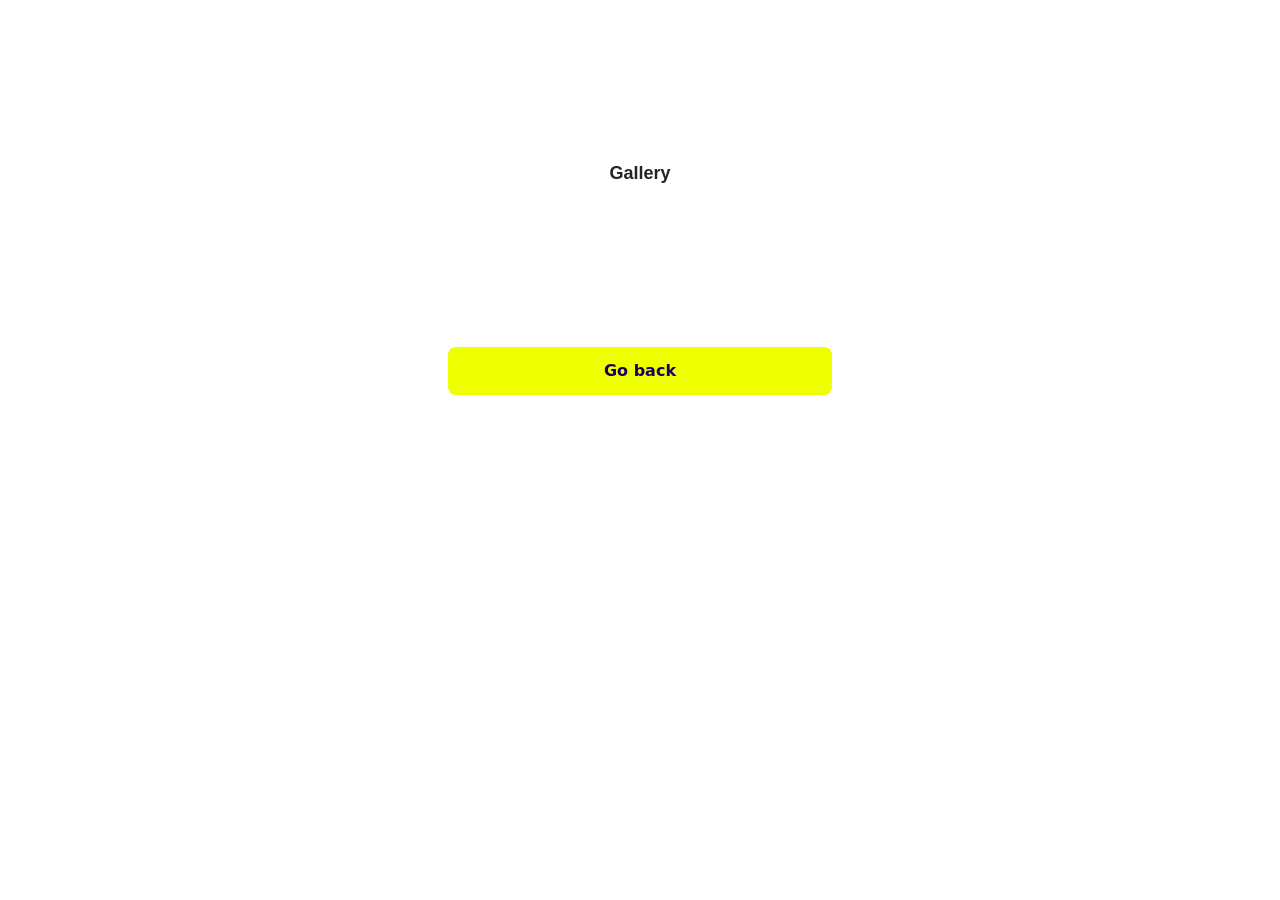
<file: src/1-gallery.html>
<!DOCTYPE html>
<html lang="en">
  <head>
    <meta charset="UTF-8" />
    <meta http-equiv="X-UA-Compatible" content="IE=edge" />
    <meta name="viewport" content="width=device-width, initial-scale=1.0" />
    <title>Gallery</title>
    <link rel="stylesheet" href="./css/styles.css" />
    <script type="module" src="./js/1-gallery.js"></script>
  </head>

  <body>
    

    <main>
    <div class="container">
          <h1 class="main-title">Gallery</h1>
    </div>
    <div class="gallery-main">
      <ul class="gallery"></ul>
    </div>
      

    <a class="back-link" href="./index.html">Go back</a>

    </main>

    


  </body>
</html>
</file>
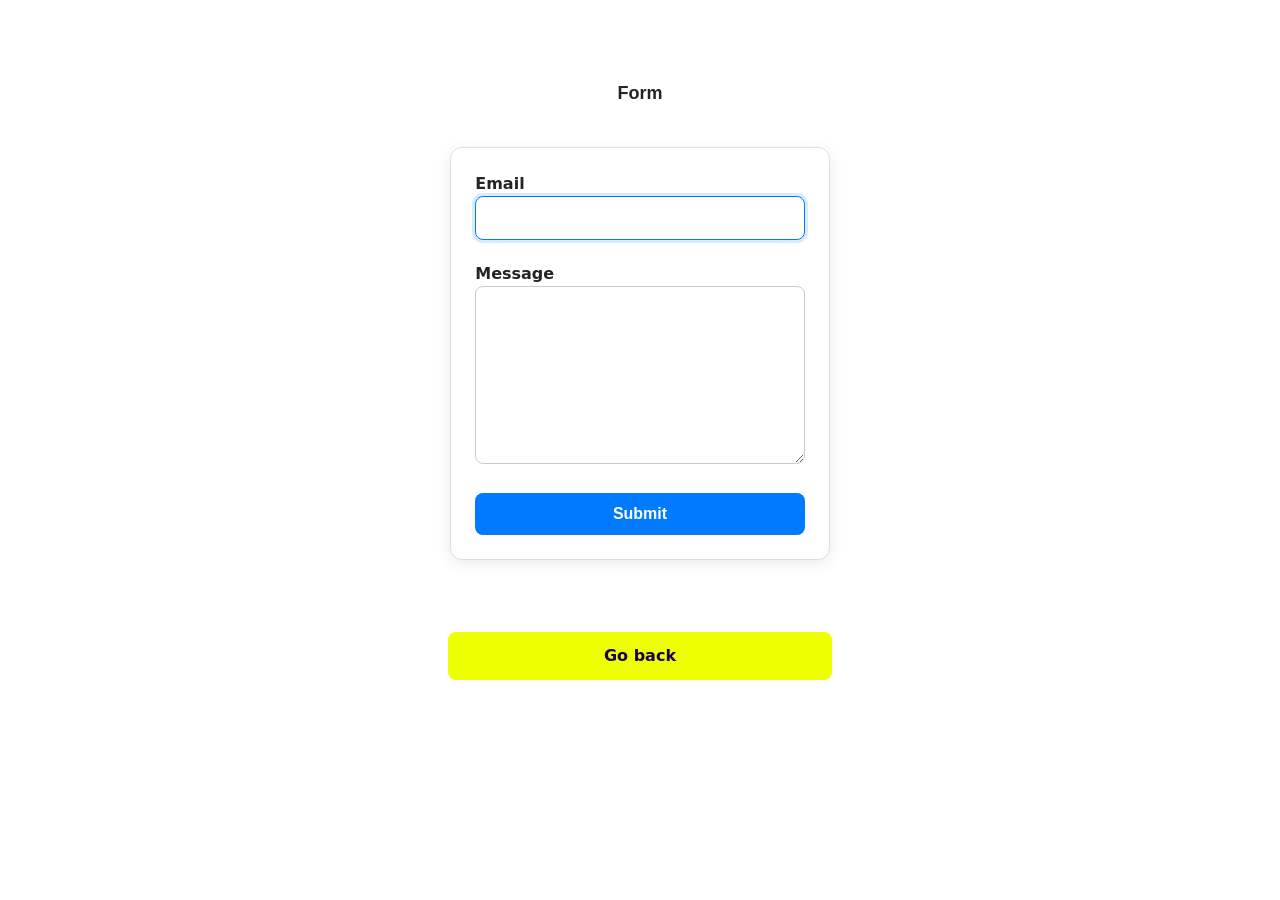
<file: src/2-form.html>
<!DOCTYPE html>
<html lang="en">
  <head>
    <meta charset="UTF-8" />
    <meta http-equiv="X-UA-Compatible" content="IE=edge" />
    <meta name="viewport" content="width=device-width, initial-scale=1.0" />
    <title>Form</title>
    <link rel="stylesheet" href="./css/styles.css" />
  </head>
  <body>
    <div class="container">
          Form
    </div>

    <form class="feedback-form" autocomplete="off">
      <label>
        Email
        <input type="email" name="email" autofocus />
      </label>
      <label>
        Message
        <textarea name="message" rows="8"></textarea>
      </label>
      <button type="submit">Submit</button>
    </form>

    <main>
        <a class="back-link" href="./index.html">Go back</a>
    
    </main>

  <script type="module" src="./js/2-form.js"></script>
  </body>
</html>
</file>
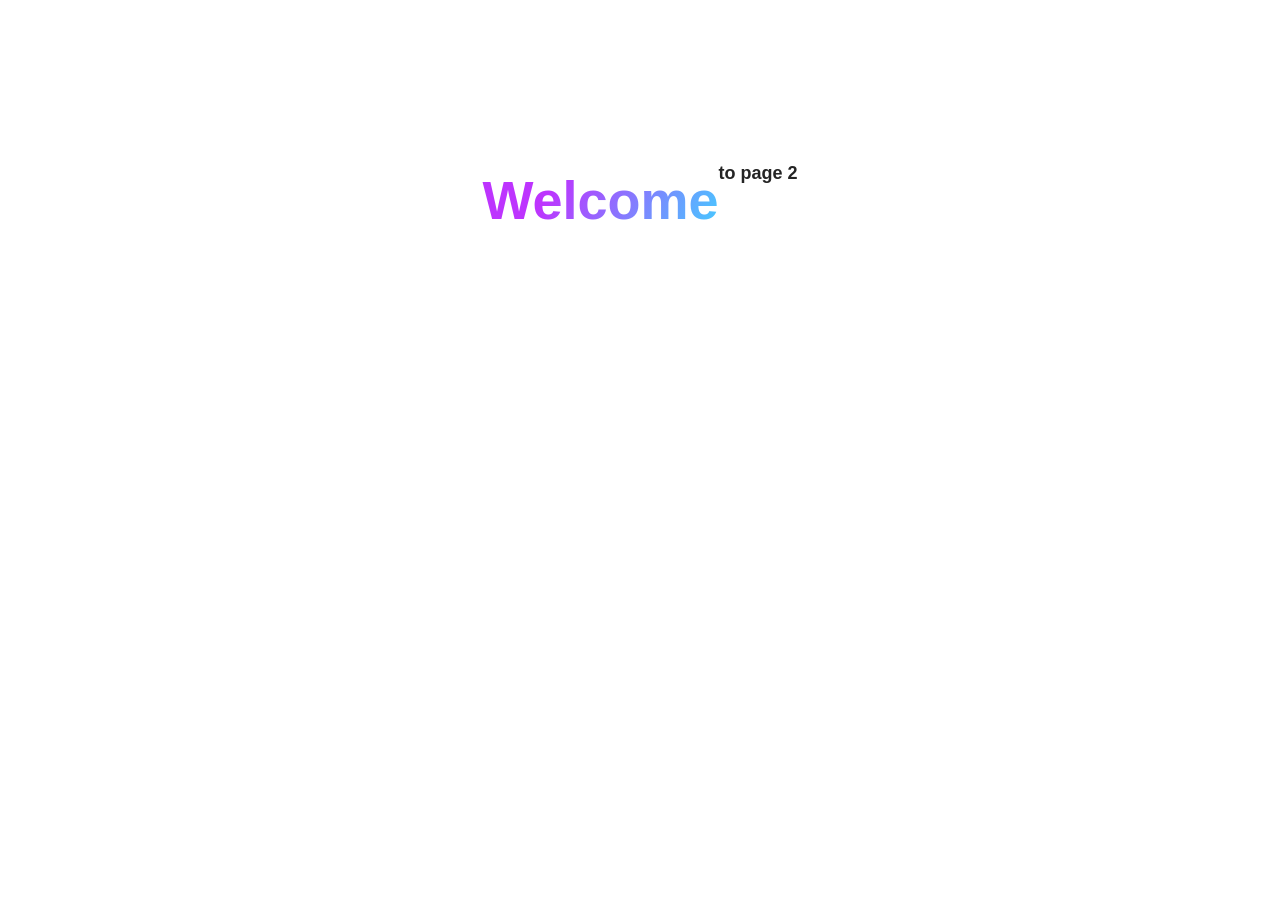
<file: src/page-2.html>
<!DOCTYPE html>
<html lang="en">
  <head>
    <meta charset="UTF-8" />
    <meta http-equiv="X-UA-Compatible" content="IE=edge" />
    <meta name="viewport" content="width=device-width, initial-scale=1.0" />
    <title>Page 2</title>
    <link rel="stylesheet" href="./css/styles.css" />
  </head>
  <body>
    <load
      src="./partials/header.html"
      icon-path="./img/sprite.svg#logo"
      highlight-act="active"
    />

    <main>
      <div class="container">
        <h1 class="main-title">
          <span class="main-title-gradient">Welcome</span> to page 2
        </h1>
        <load src="./partials/back-link.html" />
      </div>
    </main>

    <load src="./partials/footer.html" />
  </body>
</html>
</file>
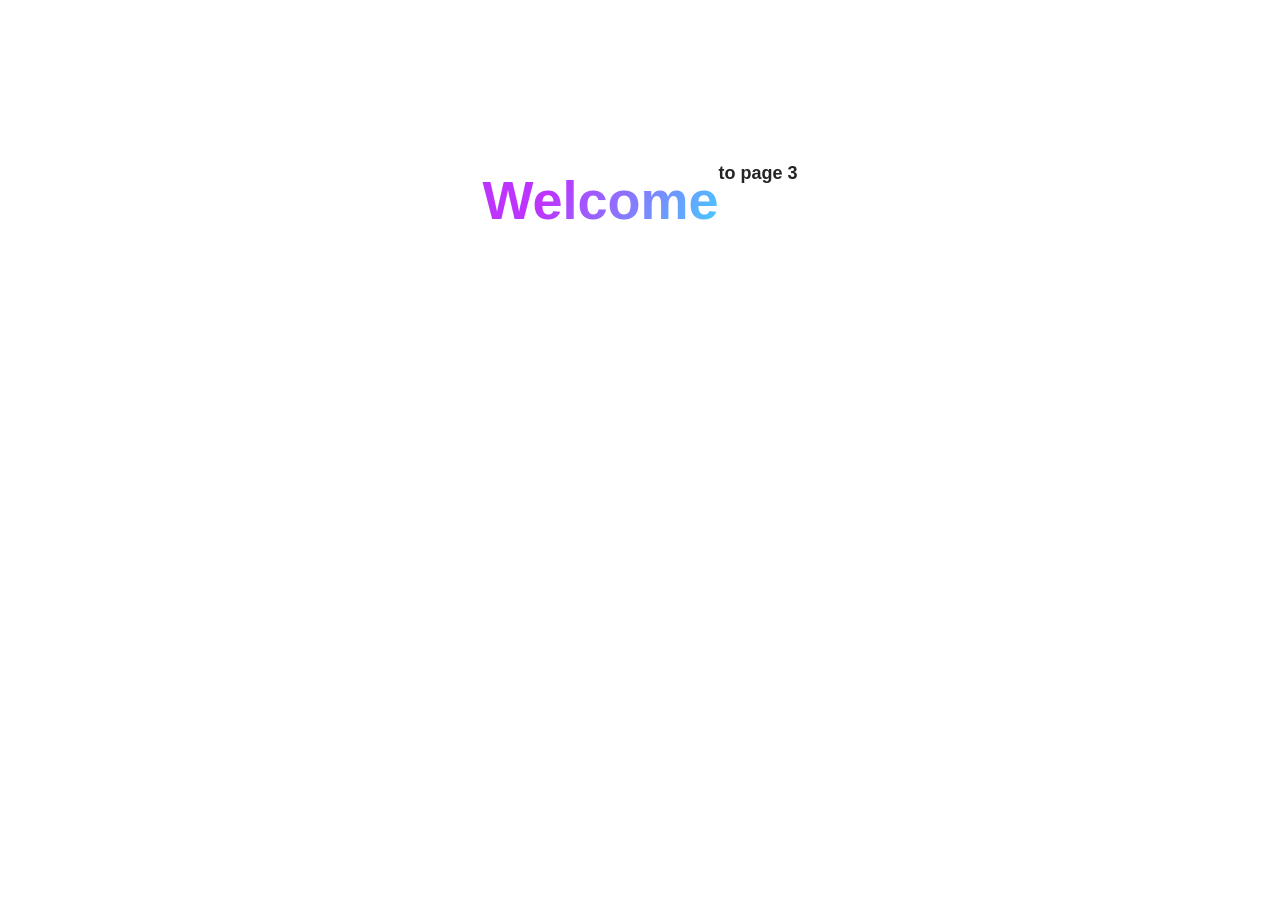
<file: src/page-3.html>
<!DOCTYPE html>
<html lang="en">
  <head>
    <meta charset="UTF-8" />
    <meta http-equiv="X-UA-Compatible" content="IE=edge" />
    <meta name="viewport" content="width=device-width, initial-scale=1.0" />
    <title>Page 3</title>
    <link rel="stylesheet" href="./css/styles.css" />
  </head>
  <body>
    <load
      src="./partials/header.html"
      icon-path="./img/sprite.svg#logo"
      highlight-curr="active"
    />

    <main>
      <div class="container">
        <h1 class="main-title">
          <span class="main-title-gradient">Welcome</span> to page 3
        </h1>
        <load src="./partials/back-link.html" />
      </div>
    </main>

    <load src="./partials/footer.html" />
  </body>
</html>
</file>
<file: src/css/styles.css>
/**
  |============================
  | include css partials with
  | default @import url()
  |============================
*/
/* Common styles */
@import url('./reset.css');
@import url('./base.css');
@import url('./container.css');
@import url('./animations.css');

/* Sections style */
@import url('./header.css');
@import url('./vite-promo.css');
@import url('./badges.css');
@import url('./back-link.css');
@import url('./footer.css');
@import url(./form.css);
@import url(./gallery.css);
</file>
